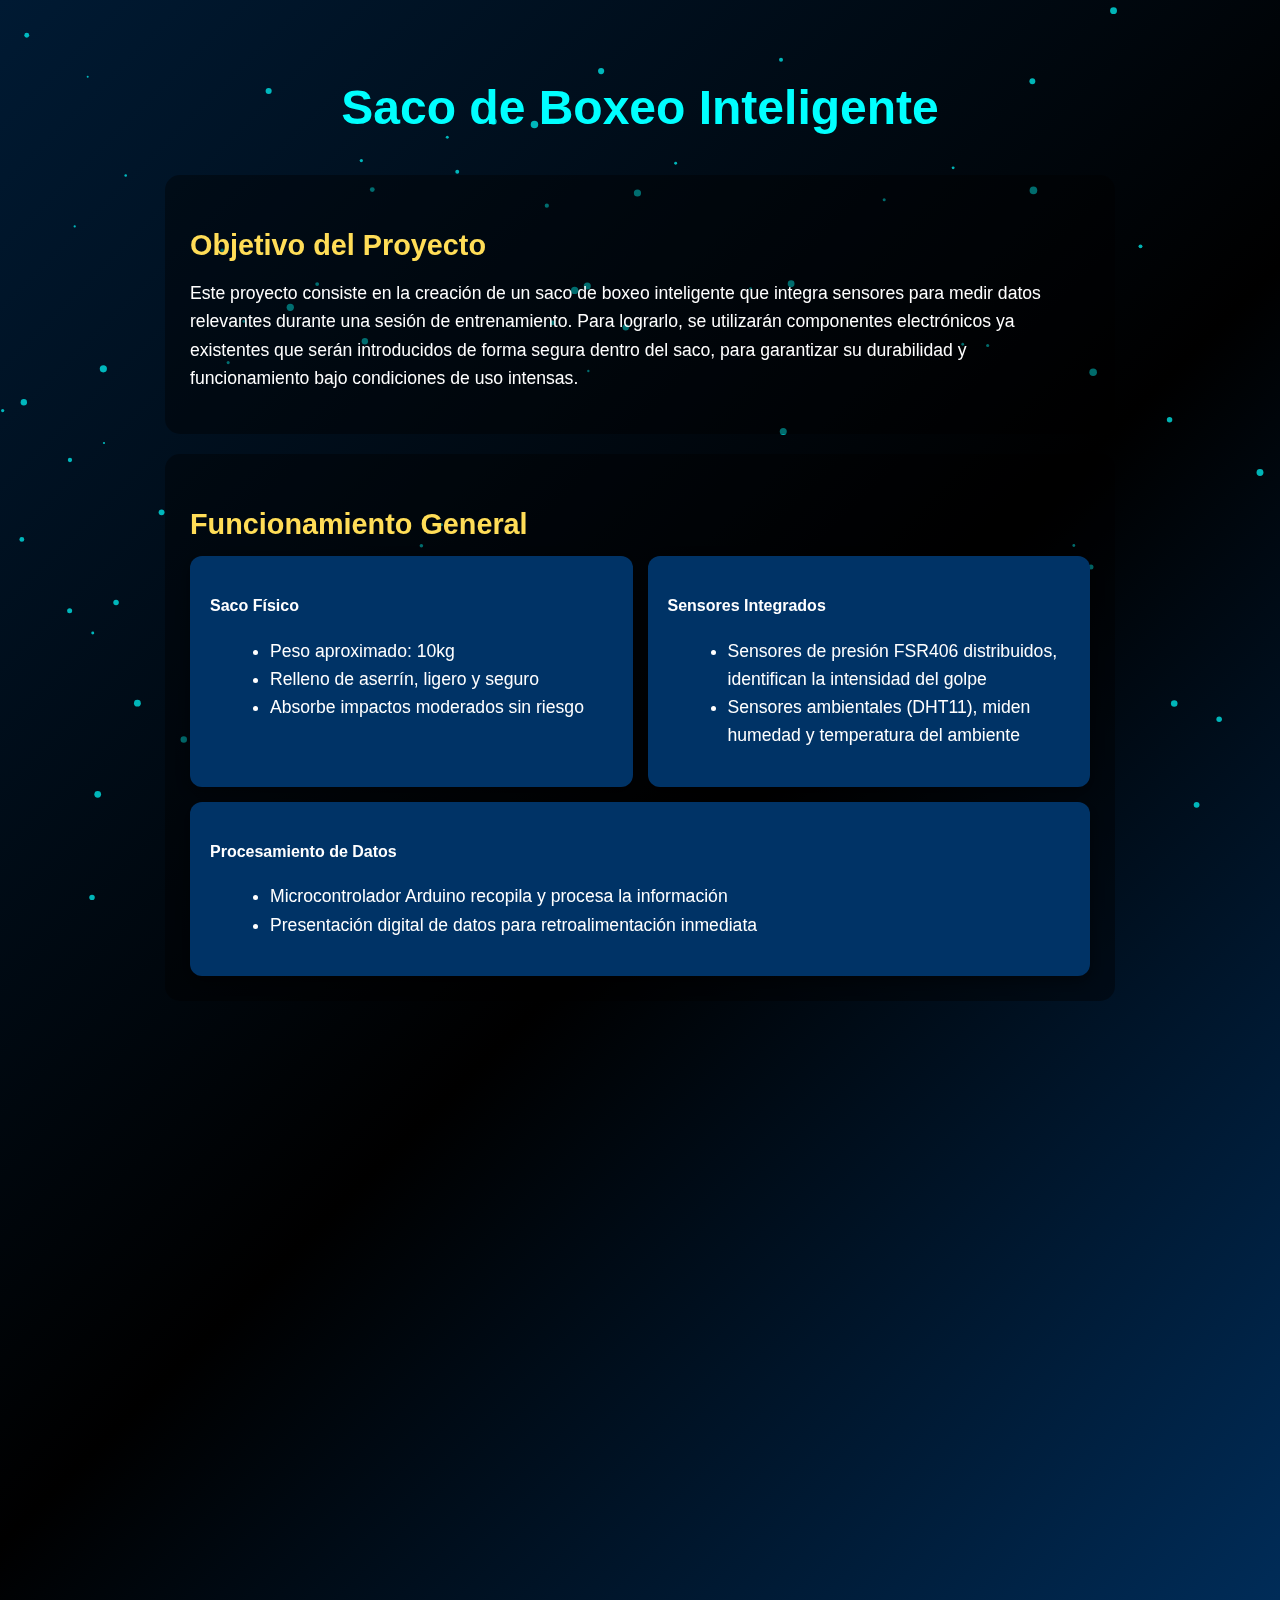
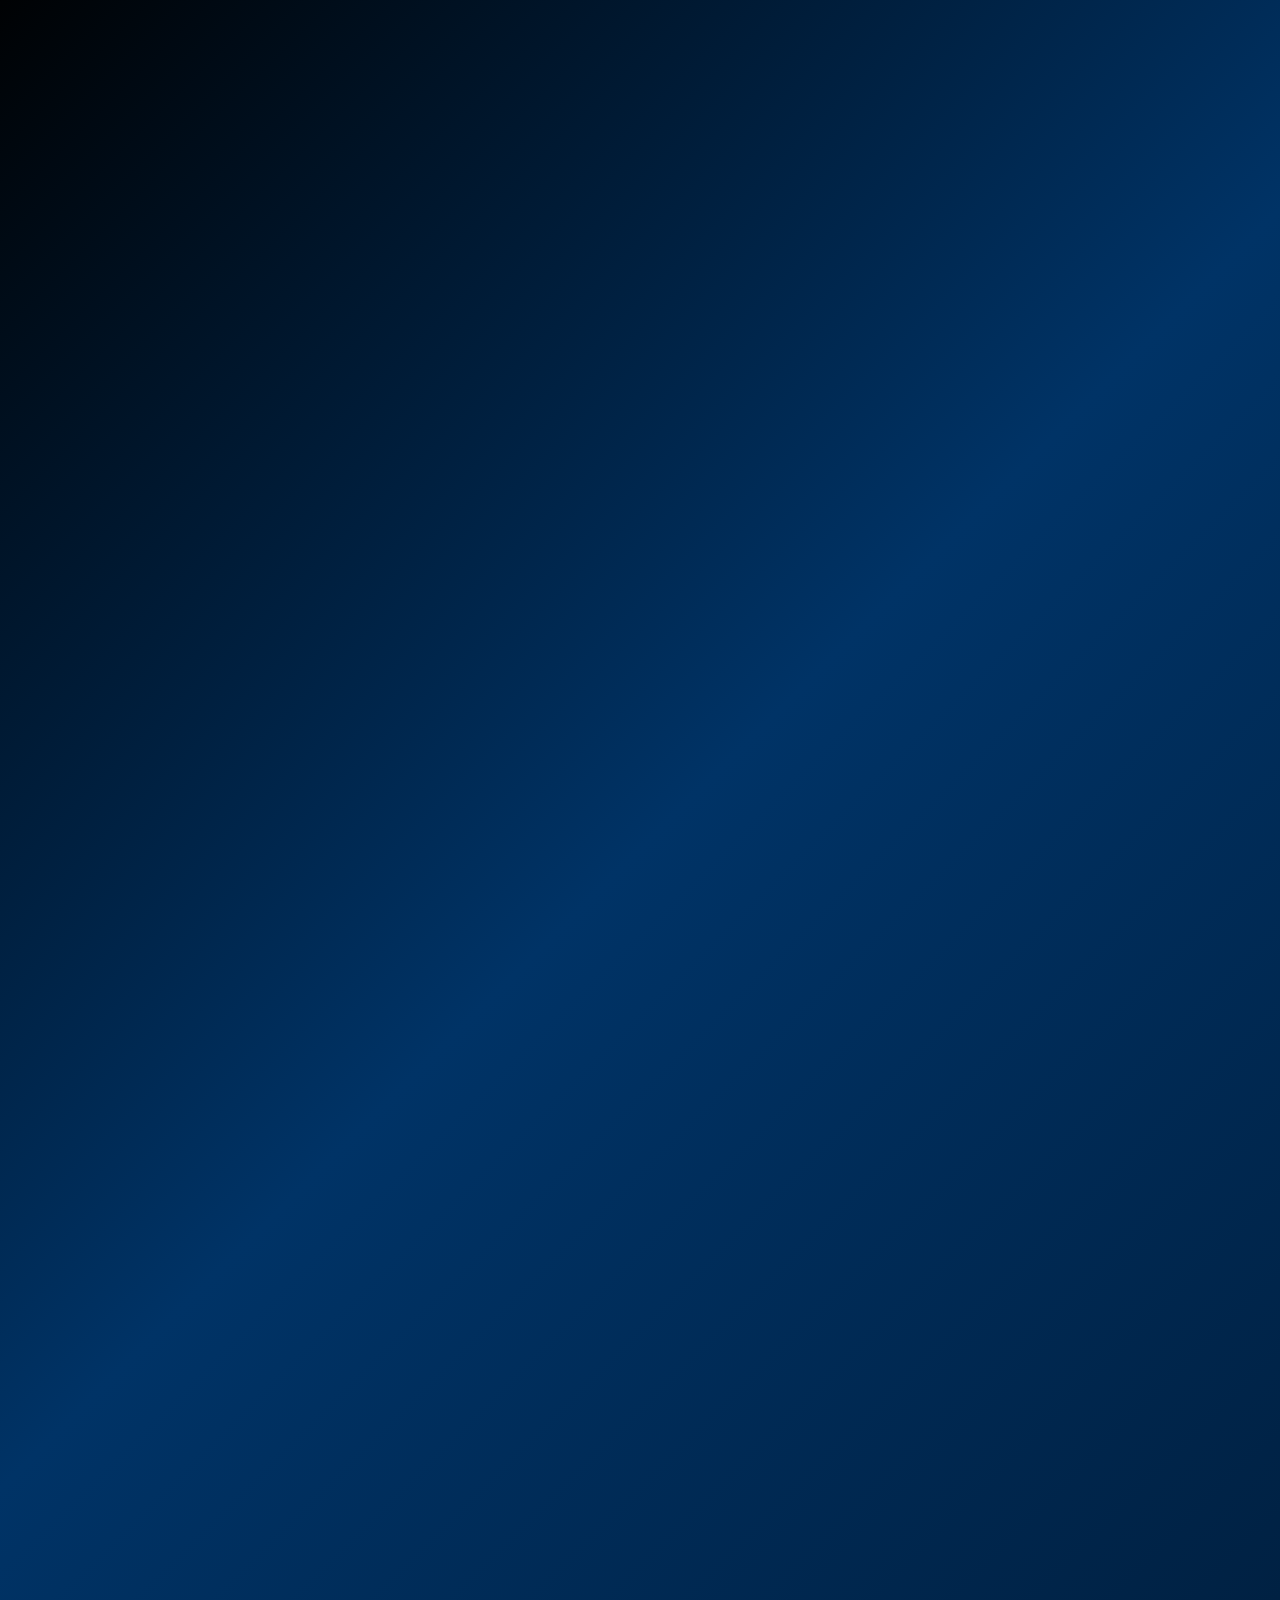
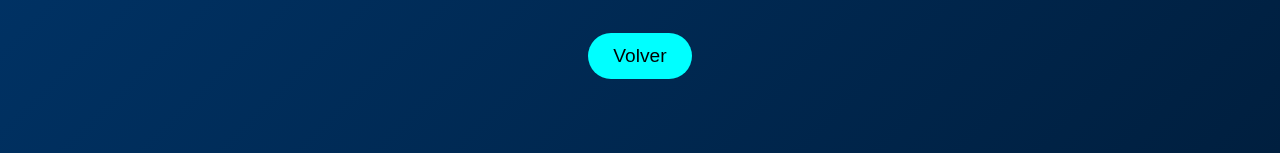
<file: proyect.html>
<!DOCTYPE html>
<html lang="es">
<head>
  <meta charset="UTF-8">
  <meta name="viewport" content="width=device-width, initial-scale=1.0">
  <title>Proyecto Saco de Boxeo Inteligente</title>

  <style>
    body, html {
      margin: 0;
      padding: 0;
      font-family: 'Arial', sans-serif;
      color: white;
      background: linear-gradient(-45deg, #001f3f, #003366, #000000, #001a33);
      min-height: 100vh;
      overflow-x: hidden;
    }

    .proyecto {
      padding: 40px 20px;
      max-width: 1000px;
      margin: auto;
      position: relative;
    }

    .proyecto h2 {
      text-align: center;
      font-size: 3rem;
      margin-bottom: 40px;
      color: #00ffff;
      animation: fadeIn 2s ease;
    }

    .proyecto section {
      background: rgba(0, 0, 0, 0.4);
      padding: 25px;
      margin: 20px auto;
      border-radius: 15px;
      max-width: 900px;
      text-align: left;
      opacity: 0;
      transform: translateY(30px);
      transition: all 0.8s ease;
      position: relative;
    }

    .proyecto h3 {
      font-size: 1.8rem;
      margin-bottom: 15px;
      color: #ffdd57;
    }

    .proyecto p, .proyecto ul {
      font-size: 1.1rem;
      line-height: 1.6;
      color: #ffffff;
    }

    .proyecto ul {
      list-style-type: disc;
      margin-left: 20px;
    }

    .cards-funcionamiento {
      display: flex;
      flex-wrap: wrap;
      justify-content: space-between;
      gap: 15px;
    }

    .cards-funcionamiento .card {
      flex: 1 1 30%;
      background: #003366;
      color: white;
      padding: 20px;
      border-radius: 12px;
      box-shadow: 0 5px 15px rgba(0,0,0,0.4);
      position: relative;
      cursor: pointer;
      transition: transform 0.3s, box-shadow 0.3s;
    }

    .cards-funcionamiento .card:hover {
      transform: scale(1.05);
      box-shadow: 0 8px 20px rgba(0,255,255,0.5);
    }

    .card .tooltip {
      position: absolute;
      bottom: 110%;
      left: 50%;
      transform: translateX(-50%);
      background: rgba(0,0,0,0.8);
      color: #fff;
      padding: 5px 10px;
      border-radius: 8px;
      font-size: 0.9rem;
      opacity: 0;
      transition: opacity 0.3s;
      pointer-events: none;
      white-space: nowrap;
    }

    .card:hover .tooltip {
      opacity: 1;
    }

    .volver {
      text-align: center;
      margin: 30px 0;
    }

    .btn.volver-btn {
      background: #00ffff;
      color: black;
      padding: 12px 25px;
      border-radius: 30px;
      text-decoration: none;
      font-size: 1.2rem;
      transition: all 0.3s ease;
      display: inline-block;
      position: relative;
      overflow: hidden;
    }

    .btn.volver-btn:hover {
      background: #00cccc;
      transform: scale(1.1) rotate(-2deg);
    }

    .imagenes-grid {
  display: grid;
  grid-template-columns: repeat(auto-fit, minmax(220px, 1fr));
  gap: 20px;
  margin-top: 20px;
}

.img-item {
  text-align: center;
}

.img-item p {
  margin-bottom: 10px;
  color: #00ffff;
  font-weight: bold;
}

    .img-base {
      display: block;
      margin: 10px auto;
      max-width: 200px;
      height: auto;
      border-radius: 12px;
      box-shadow: 0 5px 15px rgba(0,0,0,0.4);
      transition: transform 0.3s ease, box-shadow 0.3s ease;
    }

    .img-base:hover {
      transform: scale(1.05);
      box-shadow: 0 10px 20px rgba(0,255,255,0.6);
    }

    .contenedor-imagen {
      position: relative;
      width: 300px;
      margin: 20px auto;
    }

    .saco-img {
      width: 100%;
      border-radius: 12px;
    }

    .hotspot {
      position: absolute;
      width: 25px;
      height: 25px;
      background: rgba(0,255,255,0.5);
      border-radius: 50%;
      cursor: pointer;
      transition: transform 0.3s, background 0.3s;
    }

    .hotspot:hover {
      transform: scale(1.5);
      background: rgba(0,255,255,0.8);
    }

    .info-hotspot {
      text-align: center;
      margin-top: 10px;
      color: #00ffff;
      font-weight: bold;
    }

    #particles {
  position: fixed;
  top: 0;
  left: 0;
  width: 100%;
  height: 100%;
  z-index: 0; /* Detrás del contenido */
  pointer-events: none; /* Para no interferir con clicks */
}
.proyecto {
  position: relative;
  z-index: 1; /* Encima de las partículas */
}

    @keyframes fadeInUp {
      from { opacity: 0; transform: translateY(30px); }
      to { opacity: 1; transform: translateY(0); }
    }

    @keyframes fadeIn {
      from { opacity: 0; transform: translateY(20px); }
      to { opacity: 1; transform: translateY(0); }
    }

    @media (max-width: 768px) {
      .cards-funcionamiento {
        flex-direction: column;
        align-items: center;
      }
      .cards-funcionamiento .card {
        flex: 1 1 80%;
      }
      .imagenes-grid img, .img-base {
        width: 80%;
      }
      .contenedor-imagen {
        width: 90%;
      }
    }
  </style>
</head>
<body>

  <canvas id="particles"></canvas>

  <div class="proyecto">
    <h2>Saco de Boxeo Inteligente</h2>

    <section class="objetivo">
      <h3>Objetivo del Proyecto</h3>
      <p>Este proyecto consiste en la creación de un saco de boxeo inteligente que integra sensores para medir datos relevantes durante una sesión de entrenamiento. Para lograrlo, se utilizarán componentes electrónicos ya existentes que serán introducidos de forma segura dentro del saco, para garantizar su durabilidad y funcionamiento bajo condiciones de uso intensas.</p>
    </section>

    <section class="funcionamiento">
      <h3>Funcionamiento General</h3>
      <div class="cards-funcionamiento">
        <div class="card">
          <h4>Saco Físico</h4>
          <ul>
            <li>Peso aproximado: 10kg</li>
            <li>Relleno de aserrín, ligero y seguro</li>
            <li>Absorbe impactos moderados sin riesgo</li>
          </ul>
          <span class="tooltip">Material acolchado para protección</span>
        </div>
        <div class="card">
          <h4>Sensores Integrados</h4>
          <ul>
            <li>Sensores de presión FSR406 distribuidos, identifican la intensidad del golpe</li>
            <li>Sensores ambientales (DHT11), miden humedad y temperatura del ambiente</li>
          </ul>
          <span class="tooltip">Monitorea cada golpe y el entorno</span>
        </div>
        <div class="card">
          <h4>Procesamiento de Datos</h4>
          <ul>
            <li>Microcontrolador Arduino recopila y procesa la información</li>
            <li>Presentación digital de datos para retroalimentación inmediata</li>
          </ul>
          <span class="tooltip">Datos claros para mejorar tu rendimiento</span>
        </div>
      </div>
    </section>

   <section class="estructura">
  <h3>Base y Estructura</h3>
  <div class="imagenes-grid">
    <div class="img-item">
      <p>Imagen de la estructura:</p>
      <img src="imagenes/Saco3.png" alt="Estructura" class="img-base">
    </div>
    <div class="img-item">
      <p>Imagen de sensores:</p>
      <img src="imagenes/Saco2.png" alt="Sensores" class="img-base">
    </div>
    <div class="img-item">
      <p>Saco de boxeo relleno de aserrín:</p>
      <img src="imagenes/Saco1.png" alt="Saco de boxeo" class="img-base">
    </div>
    <div class="img-item">
      <p>Caja con Arduino y cables:</p>
      <img src="imagenes/Saco4.png" alt="Caja" class="img-base">
    </div>
  </div>
</section>

    <section class="aplicaciones">
      <h3>Aplicaciones y Beneficios</h3>
      <ul>
        <li>Retroalimentación objetiva sobre el entrenamiento</li>
        <li>Registro de la fuerza de impacto, humedad y temperatura</li>
        <li>Seguro para principiantes y adaptable a espacios reducidos</li>
        <li>Experiencia interactiva y motivadora</li>
      </ul>
    </section>

    <section class="esquema-imagen">
      <h3>Esquema del Saco de Boxeo</h3>
      <div class="contenedor-imagen">
        <img src="imagenes/Saco.png" alt="Partes del Saco" class="saco-img">
        <div class="hotspot" style="top:30%; left:30%;" data-info="Caja con Arduino y cables:En esta caja se ubica el Arduino que procesa todos los datos y los sensores de humedad y temperatura"></div>
        <div class="hotspot" style="top:20%; left:65%;" data-info="Pantalla de visualización:En esta pantalla se ubica el nombre del proyecto y la maxima puntuacion registrada"></div>
        <div class="hotspot" style="top:60%; left:65%;" data-info="Placa de sensores:En esta placa se ubican los sensores de presion utilizados"></div>
      </div>
      <p class="info-hotspot">Pasa el mouse sobre las zonas para más información</p>
    </section>

    <section class="conclusiones">
      <h3>Conclusiones Generales</h3>
      <p>Nuestro proyecto demuestra que la innovación no siempre requiere de grandes recursos, sino de creatividad, disciplina y una visión clara. El saco de boxeo inteligente no solo es una herramienta para mejorar el rendimiento, sino también un ejemplo de cómo la tecnología puede ser usada para mejorar a nivel personal.</p>
    </section>

    <div class="volver">
      <a href="index.html" class="btn volver-btn">Volver</a>
    </div>

  </div>

  <script>
    // Animación scroll
    const sections = document.querySelectorAll('.proyecto section');
    function revealSections() {
      sections.forEach(sec => {
        const rect = sec.getBoundingClientRect();
        if(rect.top < window.innerHeight - 100){
          sec.style.opacity = 1;
          sec.style.transform = "translateY(0)";
        }
      });
    }
    window.addEventListener('scroll', revealSections);
    revealSections();

    // Hotspots interactivos
    const hotspots = document.querySelectorAll('.hotspot');
    const infoHotspot = document.querySelector('.info-hotspot');

    hotspots.forEach(h => {
      h.addEventListener('mouseenter', () => {
        infoHotspot.textContent = h.dataset.info;
      });
      h.addEventListener('mouseleave', () => {
        infoHotspot.textContent = "Pasa el mouse sobre las zonas para más información";
      });
    });

    const canvas = document.getElementById('particles');
const ctx = canvas.getContext('2d');

canvas.width = window.innerWidth;
canvas.height = window.innerHeight;

let particlesArray = [];
const numberOfParticles = 80;

class Particle {
  constructor() {
    this.x = Math.random() * canvas.width;
    this.y = Math.random() * canvas.height;
    this.size = Math.random() * 3 + 1;
    this.speedX = Math.random() * 1 - 0.5;
    this.speedY = Math.random() * 1 - 0.5;
    this.color = 'rgba(0,255,255,0.7)';
  }
  update() {
    this.x += this.speedX;
    this.y += this.speedY;

    if (this.x < 0 || this.x > canvas.width) this.speedX *= -1;
    if (this.y < 0 || this.y > canvas.height) this.speedY *= -1;
  }
  draw() {
    ctx.beginPath();
    ctx.arc(this.x, this.y, this.size, 0, Math.PI*2);
    ctx.fillStyle = this.color;
    ctx.fill();
  }
}

function initParticles() {
  particlesArray = [];
  for (let i = 0; i < numberOfParticles; i++) {
    particlesArray.push(new Particle());
  }
}
initParticles();

function animate() {
  ctx.clearRect(0, 0, canvas.width, canvas.height);
  particlesArray.forEach(p => {
    p.update();
    p.draw();
  });
  requestAnimationFrame(animate);
}
animate();

window.addEventListener('resize', () => {
  canvas.width = window.innerWidth;
  canvas.height = window.innerHeight;
  initParticles();
});
  </script>

</body>
</html>
</file>
